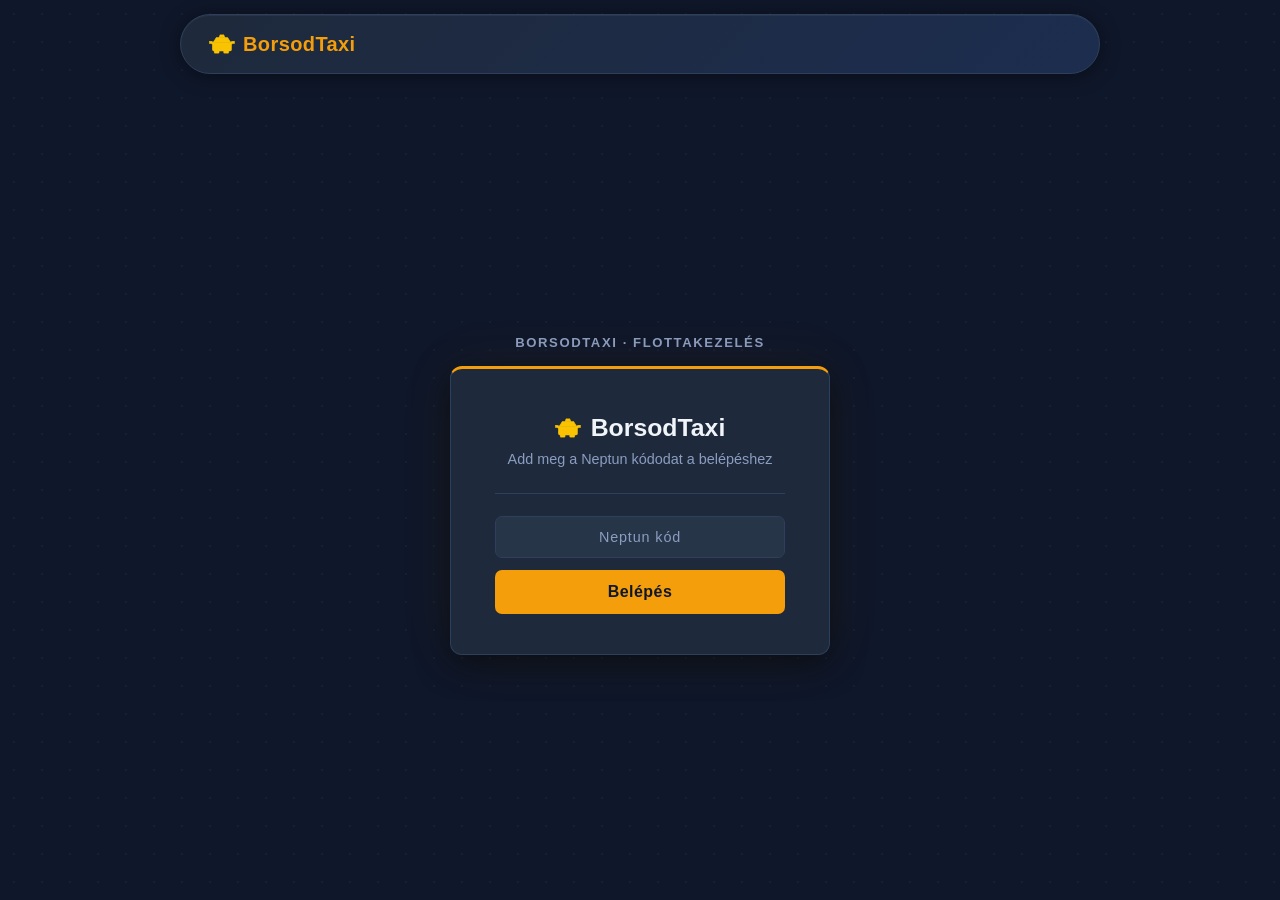
<file: index.html>
<!DOCTYPE html>
<html lang="en">
<head>
    <meta charset="UTF-8">
    <meta name="viewport" content="width=device-width, initial-scale=1.0">
    <title>BorsodTaxi - Főoldal</title>
    <link rel="stylesheet" href="style.css">
</head>
<body>
    <div class="login-container">
        <p class="login-title">BorsodTaxi · Flottakezelés</p>
        <div class="login-card">
            <h1><img src="taxi-svgrepo-com.svg" class="brand-svg">BorsodTaxi</h1>
            <p>Add meg a Neptun kódodat a belépéshez</p>
            <hr class="login-divider">
            <input type="text" id="neptun-input" placeholder="Neptun kód" maxlength="6">
            <button id="login-btn" class="btn">Belépés</button>
        </div>
    </div>
    <script src="app.js"></script>
    <script>
    if(getNeptun()) {
        window.location.href = "cars.html";
    }
    document.getElementById("login-btn").addEventListener("click", function() {
        const code = document.getElementById('neptun-input').value.trim();

        if (!code || !/^[A-Za-z0-9]{6}$/.test(code)) {
            alert('Érvénytelen Neptun kód! (6 alfanumerikus karakter)');
            return;
        }

        setNeptun(code);
        window.location.href = 'cars.html';
    }); 
    </script>
</body>
</html>
</file>
<file: style.css>
/* ── 1. RESET & VÁLTOZÓK ── */
*, *::before, *::after {
    box-sizing: border-box;
    margin: 0;
    padding: 0;
}

:root {
    --accent:      #f59e0b;
    --accent-dark: #d97706;
    --accent-glow: rgba(245,158,11,0.1);
    --bg:          #0f172a;
    --surface:     #1e293b;
    --surface-2:   #273548;
    --border:      #2d3f5a;
    --text:        #f1f5f9;
    --muted:       #8b9dc0;
    --danger:      #ef4444;
    --danger-dark: #dc2626;
    --radius:      12px;
    --radius-sm:   7px;
    --shadow:      0 2px 12px rgba(0,0,0,0.4);
    --shadow-md:   0 8px 32px rgba(0,0,0,0.55);
    --font:        'Outfit', Arial, sans-serif;
}

/* ── 2. ALAP ── */
body {
    font-family: var(--font);
    background-color: var(--bg);
    background-image: radial-gradient(rgba(148,163,184,0.06) 1px, transparent 1px);
    background-size: 28px 28px;
    color: var(--text);
    min-height: 100vh;
    line-height: 1.5;
    font-size: 16px;
}

h1, h2, h3, h4 {
    line-height: 1.2;
}

a {
    color: var(--accent);
    text-decoration: none;
}

a:hover {
    text-decoration: underline;
}

.hidden {
    display: none !important;
}

/* ── 3. NAVBAR ── */
.navbar-wrapper {
    padding: 14px 24px;
}

.navbar {
    max-width: 920px;
    margin: 0 auto;
    background: linear-gradient(135deg, var(--surface) 0%, #1c2d4f 100%);
    border: 1px solid var(--border);
    padding: 0 28px;
    height: 60px;
    display: flex;
    align-items: center;
    justify-content: flex-start;
    gap: 20px;
    border-radius: 30px;
    box-shadow: 0 2px 20px rgba(0,0,0,0.45), inset 0 1px 0 rgba(255,255,255,0.05);
}

.navbar-brand {
    font-size: 1.25rem;
    font-weight: 700;
    color: var(--accent);
    text-decoration: none;
    letter-spacing: 0.02em;
    display: flex;
    align-items: center;
    gap: 8px;
}

.navbar-brand:hover {
    text-decoration: none;
    color: var(--accent-dark);
}

.navbar-right {
    margin-left: auto;
}

.brand-svg {
    width: 26px;
    height: 26px;
    filter: brightness(0) saturate(100%) invert(66%) sepia(85%) saturate(587%) hue-rotate(3deg) brightness(102%) contrast(99%);
}

/* ── 4. GOMBOK ── */
.btn {
    background-color: var(--accent);
    color: #0f172a;
    border: none;
    border-radius: var(--radius-sm);
    padding: 8px 18px;
    font-size: 0.9rem;
    font-family: var(--font);
    font-weight: 600;
    cursor: pointer;
    transition: background 0.18s, transform 0.1s;
    text-decoration: none;
    display: inline-block;
    line-height: 1.4;
}

.btn:hover {
    background-color: var(--accent-dark);
    text-decoration: none;
    transform: translateY(-1px);
}

.btn:active {
    transform: translateY(0);
}

.btn-sm {
    padding: 5px 12px;
    font-size: 0.82rem;
}

.new-car-btn, .list-btn {
    background: transparent;
    color: var(--accent);
    border: 1px solid rgba(245,158,11,0.4);
    border-radius: var(--radius-sm);
    padding: 6px 14px;
    font-size: 0.88rem;
    font-family: var(--font);
    font-weight: 600;
    cursor: pointer;
    transition: background 0.18s, border-color 0.18s;
    text-decoration: none;
    display: inline-block;
}

.new-car-btn:hover, .list-btn:hover {
    background: var(--accent-glow);
    border-color: var(--accent);
    text-decoration: none;
    color: var(--accent);
}

.btn-danger {
    background-color: var(--danger);
    color: #fff;
}

.btn-danger:hover {
    background-color: var(--danger-dark);
}

/* ── 5. LOGIN ── */
.login-container, .brand-container {
    min-height: calc(100vh - 88px);
    display: flex;
    flex-direction: column;
    align-items: center;
    justify-content: center;
    gap: 14px;
    padding: 24px;
}

.login-title {
    font-size: 0.82rem;
    font-weight: 600;
    color: var(--muted);
    letter-spacing: 0.12em;
    text-transform: uppercase;
}

.login-card, .brand-card {
    background: var(--surface);
    border-radius: var(--radius);
    border: 1px solid var(--border);
    border-top: 3px solid var(--accent);
    padding: 44px 44px 40px;
    max-width: 380px;
    width: 100%;
    text-align: center;
    box-shadow: var(--shadow-md), 0 0 60px rgba(245,158,11,0.07);
}

.login-card h1, .brand-card h1 {
    display: flex;
    align-items: center;
    justify-content: center;
    gap: 10px;
    font-size: 1.55rem;
    color: var(--text);
    margin-bottom: 6px;
}

.login-card> p {
    color: var(--muted);
    font-size: 0.9rem;
    margin-bottom: 0;
}

.brand-card > p {
    color: var(--muted);
    font-size: 0.9rem;
    margin-bottom: 20px;
}

.login-divider {
    border: none;
    border-top: 1px solid var(--border);
    margin: 22px 0;
}

#neptun-input, #brand-input {
    display: block;
    padding: 10px 16px;
    border: 1.5px solid var(--border);
    border-radius: var(--radius-sm);
    font-family: var(--font);
    font-size: 1.05rem;
    text-transform: uppercase;
    letter-spacing: 0.18em;
    width: 100%;
    background: var(--surface-2);
    color: var(--text);
    text-align: center;
    margin: 0 auto 12px;
    transition: border-color 0.18s, box-shadow 0.18s;
}

#neptun-input::placeholder, #brand-input::placeholder {
    color: var(--muted);
    letter-spacing: 0.06em;
    text-transform: none;
    font-size: 0.9rem;
}

#neptun-input:focus, #brand-input:focus {
    outline: none;
    border-color: var(--accent);
    box-shadow: 0 0 0 3px rgba(245,158,11,0.15);
}

#login-btn, #brand-btn {
    padding: 11px 0;
    width: 100%;
    font-size: 1rem;
    font-weight: 700;
    letter-spacing: 0.03em;
}

/* ── 6. OLDAL WRAPPER ── */
.page-content {
    max-width: 960px;
    margin: 0 auto;
    padding: 0 24px 48px;
}

.page-header {
    padding: 28px 0 18px;
    display: flex;
    align-items: baseline;
    justify-content: space-between;
    gap: 12px;
    border-bottom: 1px solid var(--border);
    margin-bottom: 28px;
}

.page-header h1 {
    font-size: 1.75rem;
    font-weight: 700;
    color: var(--text);
    margin: 0;
}

.page-header-sub {
    font-size: 0.85rem;
    color: var(--muted);
}

/* ── 7. AUTÓK GRID ── */
#cars-list {
    display: grid;
    grid-template-columns: repeat(auto-fill, minmax(250px, 1fr));
    gap: 16px;
}

.cars-card {
    background: var(--surface);
    border: 1px solid var(--border);
    border-left: 3px solid var(--accent);
    border-radius: var(--radius);
    padding: 18px 20px;
    box-shadow: var(--shadow);
    display: flex;
    flex-direction: column;
    gap: 8px;
    transition: box-shadow 0.2s, transform 0.15s;
}

.cars-card:hover {
    box-shadow: var(--shadow-md), 0 0 0 1px rgba(245,158,11,0.25);
    transform: translateY(-2px);
}

.cars-card-header {
    display: flex;
    align-items: baseline;
    gap: 8px;
    margin-bottom: 2px;
}

.cars-card-id {
    font-size: 0.7rem;
    color: var(--accent);
    font-weight: 700;
    letter-spacing: 0.06em;
    font-variant-numeric: tabular-nums;
}

.cars-card-header h2 {
    font-size: 1rem;
    font-weight: 600;
    color: var(--text);
    margin: 0;
    white-space: nowrap;
    overflow: hidden;
    text-overflow: ellipsis;
}

.cars-card-model {
    font-size: 0.9rem;
    color: var(--muted);
    margin: 0;
}

.cars-card-footer {
    display: flex;
    align-items: center;
    justify-content: space-between;
    margin-top: 4px;
    padding-top: 10px;
    border-top: 1px solid var(--border);
}

.cars-card-fuel {
    font-size: 0.78rem;
    color: var(--muted);
    font-weight: 500;
}

/* ── 8. AUTÓ RÉSZLETEK ── */
#car-detail {
    max-width: 600px;
    margin: 36px auto;
    background: var(--surface);
    border: 1px solid var(--border);
    border-top: 3px solid var(--accent);
    border-radius: var(--radius);
    padding: 32px;
    box-shadow: var(--shadow-md);
    display: flex;
    flex-direction: column;
    gap: 16px;
}

#car-detail h1 {
    font-size: 1.55rem;
    font-weight: 700;
    margin: 0;
    color: var(--text);
}

#car-detail p {
    font-size: 0.95rem;
    color: var(--muted);
    margin: 0;
}

.car-detail-header {
    display: flex;
    align-items: center;
    justify-content: space-between;
    padding-bottom: 16px;
    border-bottom: 1px solid var(--border);
}

.car-id {
    font-size: 0.78rem;
    color: var(--accent);
    font-weight: 700;
    letter-spacing: 0.06em;
    background: var(--accent-glow);
    border: 1px solid rgba(245,158,11,0.25);
    padding: 3px 12px;
    border-radius: 20px;
}

.car-detail-grid {
    display: grid;
    grid-template-columns: 1fr 1fr;
    gap: 10px;
}

.car-detail-item {
    display: flex;
    flex-direction: column;
    gap: 4px;
    background: var(--surface-2);
    border-radius: var(--radius-sm);
    padding: 14px 16px;
    border: 1px solid var(--border);
}

.car-detail-label {
    font-size: 0.68rem;
    font-weight: 700;
    text-transform: uppercase;
    letter-spacing: 0.1em;
    color: var(--muted);
}

.car-detail-value {
    font-size: 1rem;
    font-weight: 500;
    color: var(--text);
}

.badge-electric {
    color: var(--accent);
    font-weight: 600;
}

.badge-fuel {
    color: #fb923c;
    font-weight: 600;
}

.detail-btns {
    display: flex;
    justify-content: space-between;
    gap: 8px;
    padding-top: 16px;
    border-top: 1px solid var(--border);
    flex-wrap: wrap;
}

.detail-btns .btn {
    flex: 1;
    text-align: center;
    min-width: 100px;
}

/* ── 9. FORMOK ── */
#new-car-form, #edit-car-form {
    max-width: 540px;
    margin: 36px auto;
    background: var(--surface);
    border: 1px solid var(--border);
    border-top: 3px solid var(--accent);
    border-radius: var(--radius);
    padding: 36px 40px 40px;
    box-shadow: var(--shadow-md);
}

#new-car-form h1, #edit-car-form h1 {
    font-size: 1.45rem;
    font-weight: 700;
    color: var(--text);
    margin-bottom: 24px;
    padding-bottom: 16px;
    border-bottom: 1px solid var(--border);
}

#car-form {
    display: flex;
    flex-direction: column;
    gap: 8px;
}

#car-form label {
    font-size: 0.75rem;
    font-weight: 700;
    color: var(--muted);
    text-transform: uppercase;
    letter-spacing: 0.09em;
    margin-top: 8px;
}

#car-form input,
#car-form select {
    padding: 10px 14px;
    border: 1.5px solid var(--border);
    border-radius: var(--radius-sm);
    font-family: var(--font);
    font-size: 0.95rem;
    color: var(--text);
    background: var(--surface-2);
    transition: border-color 0.18s, box-shadow 0.18s;
}

#car-form input::placeholder {
    color: var(--muted);
}

#car-form select option {
    background: var(--surface-2);
    color: var(--text);
}

#car-form input:focus,
#car-form select:focus {
    outline: none;
    border-color: var(--accent);
    box-shadow: 0 0 0 3px rgba(245,158,11,0.15);
}

#car-form input[type="checkbox"] {
    width: 18px;
    height: 18px;
    padding: 0;
    cursor: pointer;
    accent-color: var(--accent);
}

#car-form input:disabled {
    opacity: 0.3;
    cursor: not-allowed;
}

#car-form > button[type="submit"].btn {
    margin-top: 20px;
    padding: 12px;
    font-size: 1rem;
    width: 100%;
}

/* ── 10. MODELLEK KERESÉSE ── */
.list-search {
    display: flex;
    gap: 12px;
    margin-bottom: 28px;
}

.list-loading {
    color: var(--muted);
    font-size: 0.9rem;
    padding: 12px 0;
}

.list-result {
    background: var(--surface);
    border: 1px solid var(--border);
    border-left: 3px solid var(--accent);
    border-radius: var(--radius);
    padding: 24px 28px;
    box-shadow: var(--shadow);
}

.list-brand-title {
    font-size: 1.15rem;
    font-weight: 700;
    color: var(--text);
    margin-bottom: 16px;
    padding-bottom: 12px;
    border-bottom: 1px solid var(--border);
}

.list-models {
    list-style: none;
    display: flex;
    flex-wrap: wrap;
    gap: 10px;
    padding: 0;
}

.list-item {
    background: var(--surface-2);
    border: 1px solid var(--border);
    border-radius: var(--radius-sm);
    padding: 6px 16px;
    font-size: 0.9rem;
    color: var(--text);
    font-weight: 500;
}

.list-error {
    display: flex;
    align-items: center;
    gap: 12px;
    background: rgba(239,68,68,0.08);
    border: 1px solid rgba(239,68,68,0.35);
    border-radius: var(--radius);
    padding: 16px 20px;
    color: var(--danger);
}

.list-error-icon {
    font-size: 1.2rem;
}

.list-error p {
    margin: 0;
    font-size: 0.92rem;
}
</file>
